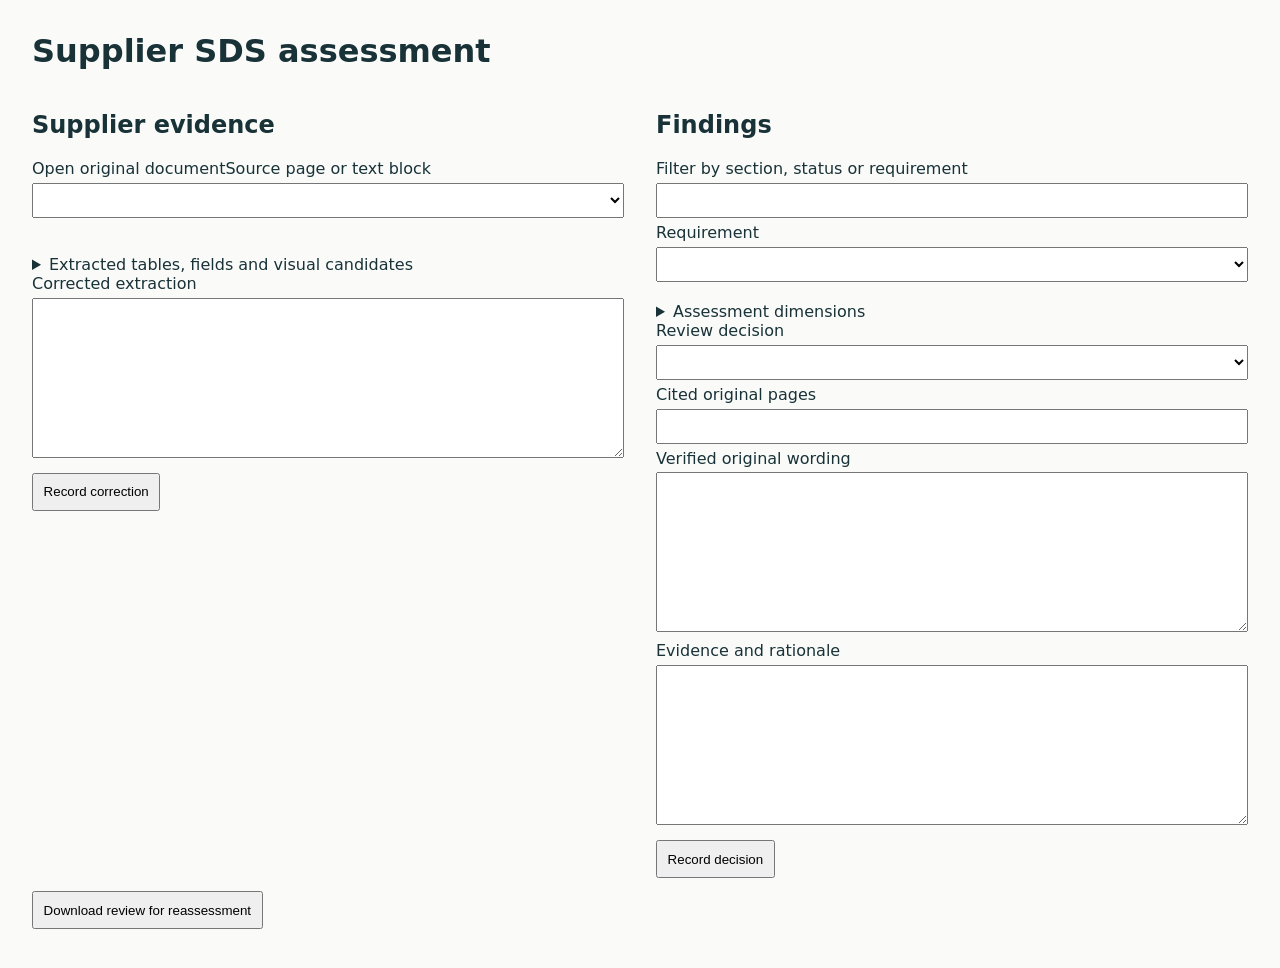
<file: web/assessment-report.html>
<!doctype html><html lang="en"><meta charset="utf-8"><title>Supplier SDS assessment</title>
<style>*{box-sizing:border-box}body{font:16px system-ui;color:#183238;margin:2rem;background:#fafbf9}main{display:grid;grid-template-columns:1fr 1fr;gap:2rem}section{min-width:0}textarea,select,input{width:100%;padding:.5rem;margin:.3rem 0}textarea{height:10rem}pre{white-space:pre-wrap;overflow-wrap:anywhere;max-height:38vh;overflow:auto}button{padding:.6rem;margin:.4rem 0}dt{font-weight:bold}dd{margin:0 0 .6rem;white-space:pre-wrap;overflow-wrap:anywhere}@media(max-width:800px){main{display:block}}</style>
<h1>Supplier SDS assessment</h1><p id="name"></p><main><section><h2>Supplier evidence</h2><a id="original">Open original document</a><label>Source page or text block<select id="pg"></select></label><object id="pdf" hidden type="application/pdf" width="100%" height="400" aria-label="Original supplier PDF"></object><pre id="source"></pre>
<details><summary>Extracted tables, fields and visual candidates</summary><pre id="fields"></pre><div id="images"></div></details><label>Corrected extraction<textarea id="edit"></textarea></label><button id="correct">Record correction</button>
</section><section><h2>Findings</h2><a id="questionnaire" hidden href="ref11.pdf#page=32">Open full REF-11 questionnaire and response options</a><label>Filter by section, status or requirement<input id="filter"></label><label>Requirement<select id="item"></select></label><dl id="details"></dl>
<details><summary>Assessment dimensions</summary><div id="dimensions"></div></details><label>Review decision<select id="status"></select></label><label>Cited original pages<input id="sourcePages"></label><label>Verified original wording<textarea id="sourceQuote"></textarea></label><label>Evidence and rationale<textarea id="reason"></textarea></label><button id="record">Record decision</button></section></main>
<button id="save">Download review for reassessment</button><p id="message" role="status"></p>
<script type="application/json" id="data">CASE_PAYLOAD</script><script>
const {document:doc,rows,statuses}=JSON.parse(document.querySelector('#data').textContent);
const el=id=>document.getElementById(id);
const review=Object.assign({sha256:doc.sha256,corrections:{},decisions:{}},doc.review);
el('questionnaire').hidden=!doc.ref11;
el('name').textContent=doc.name;
el('original').href='original.'+doc.name.split('.').pop().toLowerCase();
for(const [i,p] of doc.pages.entries())el('pg').add(new Option(p.page?'Page '+p.page:'Text block '+(i+1),i));
for(const s of statuses)el('status').add(new Option(s,s));
function page(){const i=el('pg').value,p=doc.pages[i];el('source').textContent=p?.text||'';if(doc.name.toLowerCase().endsWith('.pdf')){el('pdf').hidden=false;el('pdf').data='original.pdf#page='+(Number(p?.page)||1)}el('fields').textContent=JSON.stringify({tables:p?.tables,fields:p?.fields,pictogram_codes:p?.pictogram_codes,hazard_codes:p?.hazard_codes},null,2);
el('images').replaceChildren();for(const v of p?.visual_candidates||[]){const img=document.createElement('img');img.src='data:image/png;base64,'+v.png;img.alt='Source image at '+v.bbox;el('images').append(img)}
el('edit').value=review.corrections[i]??p?.text??''}
const dimensions=['applicability','presence','completeness','regulatory_adequacy','scientific_plausibility','internal_consistency','expert_judgement'];
for(const key of dimensions){const l=document.createElement('label'),input=document.createElement('input');input.id='dim-'+key;l.textContent=key.replaceAll('_',' ');l.append(input);el('dimensions').append(l)}
function detail(){const r=rows[el('item').value];el('details').replaceChildren();if(!r)return;
for(const [k,v] of Object.entries(r)){const dt=document.createElement('dt'),dd=document.createElement('dd');dt.textContent=k.replaceAll('_',' ');dd.textContent=v;el('details').append(dt,dd)}
const d=review.decisions[r.id];for(const key of dimensions)el('dim-'+key).value=d?.[key]??r[key];el('status').value=d?.status||r.status;el('reason').value=d?.reason||'';el('sourcePages').value=d?.source_pages||r.page;el('sourceQuote').value=d?.source_quote||r.original_wording;
const i=doc.pages.findIndex(p=>p.page && String(p.page)===r.page.split(',')[0]);if(i>=0){el('pg').value=i;page()}}
function list(){el('item').replaceChildren();rows.forEach((r,i)=>{if([r.id,r.issue,r.section,r.status].join(' ').toLowerCase().includes(el('filter').value.toLowerCase()))el('item').add(new Option(r.id+' · '+r.issue.slice(0,100),i))});detail()}
el('pg').onchange=page;el('filter').oninput=list;el('item').onchange=detail;
el('correct').onclick=()=>{review.corrections[el('pg').value]=el('edit').value;el('message').textContent='Correction recorded. Download the review and rerun the assessment.'};
el('record').onclick=()=>{const r=rows[el('item').value],reason=el('reason').value.trim();if(!r||!reason){el('message').textContent='Enter supporting evidence and rationale.';return}review.decisions[r.id]={status:el('status').value,reason,source_pages:el('sourcePages').value,source_quote:el('sourceQuote').value,...Object.fromEntries(dimensions.map(k=>[k,el('dim-'+k).value]))};el('message').textContent='Decision recorded. Download the review to keep it.'};
el('save').onclick=()=>{const a=document.createElement('a');a.href=URL.createObjectURL(new Blob([JSON.stringify(review,null,2)],{type:'application/json'}));a.download='review-'+doc.sha256.slice(0,12)+'.json';a.click();setTimeout(()=>URL.revokeObjectURL(a.href),1000)};
page();list();
</script></html>
</file>
